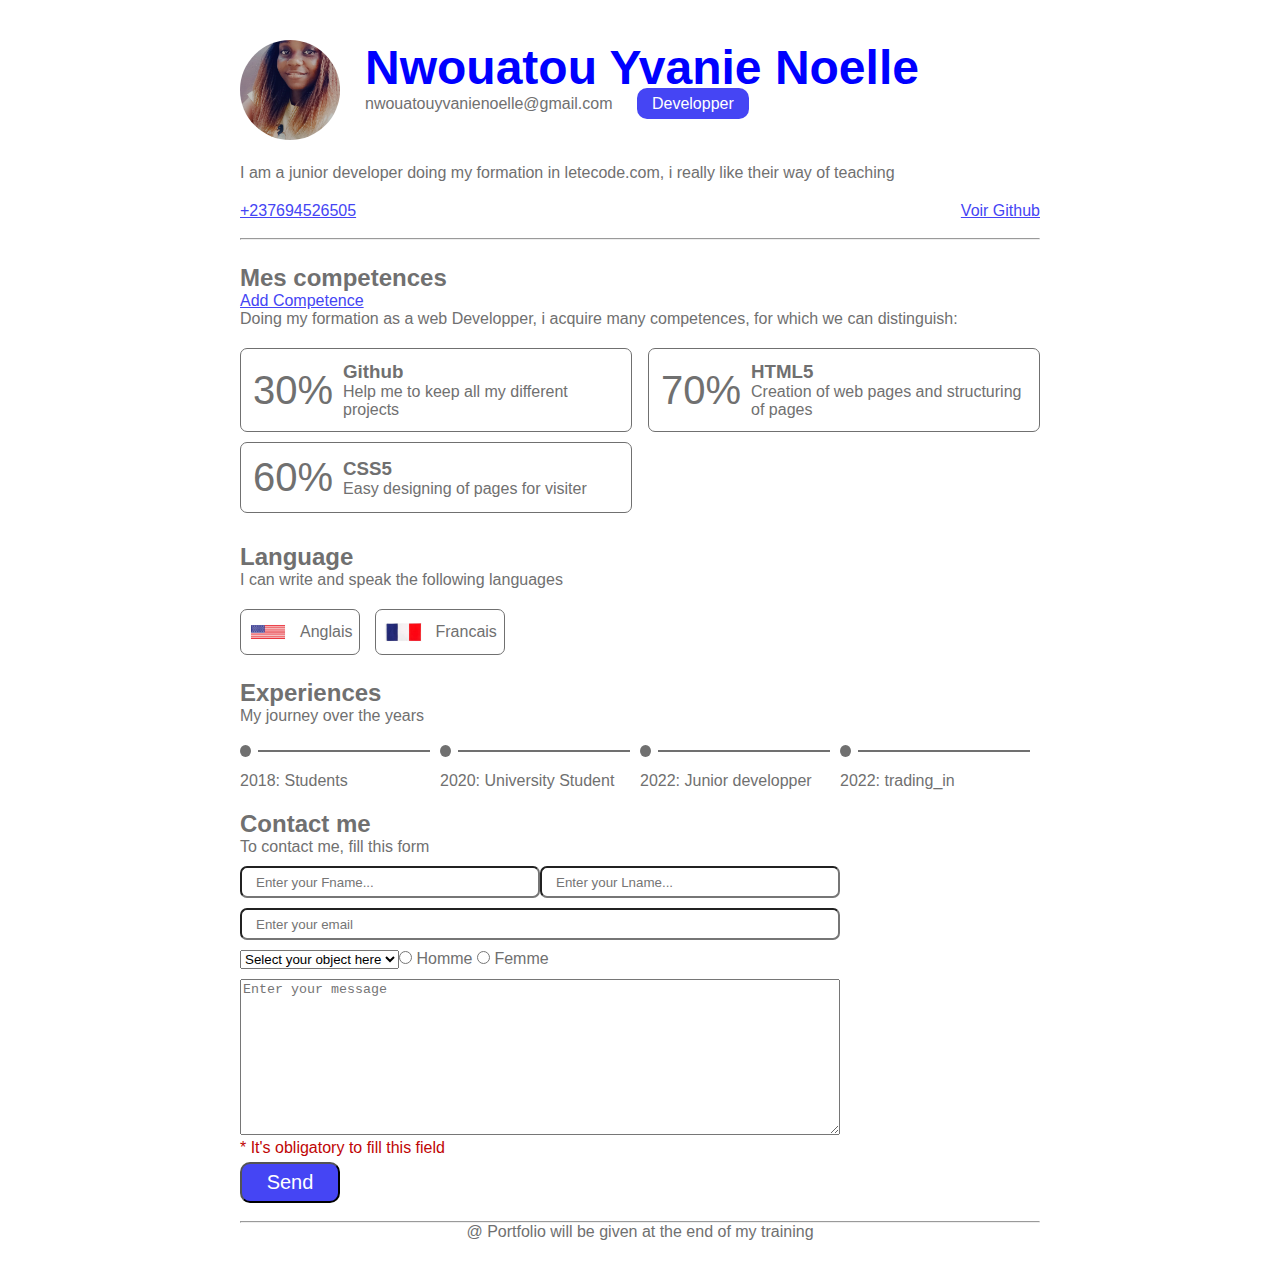
<file: index.html>
<!DOCTYPE html>
<html lang="en">
<head>
    <meta charset="UTF-8">
    <meta http-equiv="X-UA-Compatible" content="IE=edge">
    <meta name="viewport" content="width=device-width, initial-scale=1.0">
    <title>Professional_cv</title>
   <link rel="stylesheet" href="css/style.css">
</head>
<body>
    <div class="container">
        <header>
            <div class="picture">
                <img src="img/yva.png" alt="my_picture">
                <div class="personal_info">
                    <h1>Nwouatou Yvanie Noelle</h1>
                    <div class="info">
                        <a href="nwouatouyvanienoelle@gmail.com">nwouatouyvanienoelle@gmail.com</a>
                        <span class="role">Developper</span>
                    </div>
                </div>
            </div>
            <div class="bio">
                <p>I am a junior developer doing my formation in letecode.com, i really like their way of teaching</p>
                <div class="cont">
                    <a href="tel:+237694526505">+237694526505</a>
                    <a href="https://github.com/Yvanie">Voir Github</a>
                </div>
            </div>
            <br>
            <hr>
        </header>
        <section>
            <h2>Mes competences</h2>
            <div class="cont">
                <a href="addcompetence.html">Add Competence</a>
            </div>
            <p>Doing my formation as a web Developper, i acquire many competences, for which we can distinguish:  </p>
            <div class="skills">
                <div class="sub_skills">
                    <span class="prog">30%</span>
                    <div class="details">
                        <h3>Github</h3>
                        <p>Help me to keep all my different projects</p>
                    </div>
                </div>
                <div class="sub_skills">
                    <span class="prog">70%</span>
                    <div class="details">
                        <h3>HTML5</h3>
                        <p>Creation of web pages and structuring of pages</p>
                    </div>   
                </div>
                <div class="sub_skills">
                    <span class="prog">60%</span>
                    <div class="details">
                        <h3>CSS5</h3>
                        <p>Easy designing of pages for visiter</p>
                    </div>
                </div>
            </div>
        </section>
        <section>
            <h2>Language</h2>
            <p>I can write and speak the following languages</p>
            <div class="lang">
                <div class="sub_lang">
                    <img src="img/ang.jpg" alt="anglais">
                    <span class="expers">Anglais</span>
                </div>
                <div class="sub_lang">
                    <img src="img/franc.jpg" alt="francais">
                    <span>Francais</span>
                </div>
            </div>
        </section>
        <section>
            <h2>Experiences</h2>
            <p>My journey over the years</p>
            <div class="expert">
                <div class="sub_expert">
                    <div class="timeline">
                        <span class="circle"></span>
                        <hr class="line">
                    </div>
                    <p>2018: Students</p>
                </div>
                <div class="sub_expert">
                    <div class="timeline">
                        <span class="circle"></span>
                        <hr class="line">
                    </div>
                    <p>2020: University Student</p>
                </div>
                <div class="sub_expert">
                    <div class="timeline">
                        <span class="circle"></span>
                        <hr class="line">
                    </div>
                    <p>2022: Junior developper</p>
                </div>
                <div class="sub_expert">
                    <div class="timeline">
                        <span class="circle"></span>
                        <hr class="line">
                    </div>
                    <p>2022: trading_in</p>
                </div>
            </div>
        </section>
        <section>
            <h2>Contact me</h2>
            <p>To contact me, fill this form</p>
            <div class="form-container">
                <form action="">
                    <div class="form-group-row">
                        <div class="control">
                            <input type="text" placeholder="Enter your Fname...">
                        </div>
                        <div class="control">
                            <input type="text" placeholder="Enter your Lname...">
                        </div>
                    </div>
                    <div class="form-group-full">
                        <div class="control">
                            <input type="text" placeholder="Enter your email">
                        </div>
                    </div>
                    <div class="form-group">
                        <div class="control-radio">
                            <select name="" id="">
                                <option value="">Select your object here</option>
                                <option value="">Object_1</option>
                                <option value="">Object_2</option>
                                <option value="">Object_3</option>
                                <option value="">Object_4</option>
                            </select>
                            <div class="radio-input">
                                <input type="radio" name="sexe" id="male">
                                <label for="male">Homme</label>
                                <input type="radio" name="sexe" id="female">
                                <label for="female">Femme</label>
                            </div>
                        </div>
                    </div>
                    <div class="form-group">
                        <div class="control">
                            <textarea name="" id="" cols="30" rows="10" placeholder="Enter your message"></textarea>
                            <br>
                            <span class="feedback">* It's obligatory to fill this field</span>
                        </div>
                    </div>
                    <div class="form-group1">
                        <button type="submit" class="btn">Send</button>
                    </div>
                </form>
            </div>
        </section>
        <footer>
            <br>
            <hr>
            <p>@ Portfolio will be given at the end of my training</p>
        </footer>
    </div>
</body>
</html>
</file>
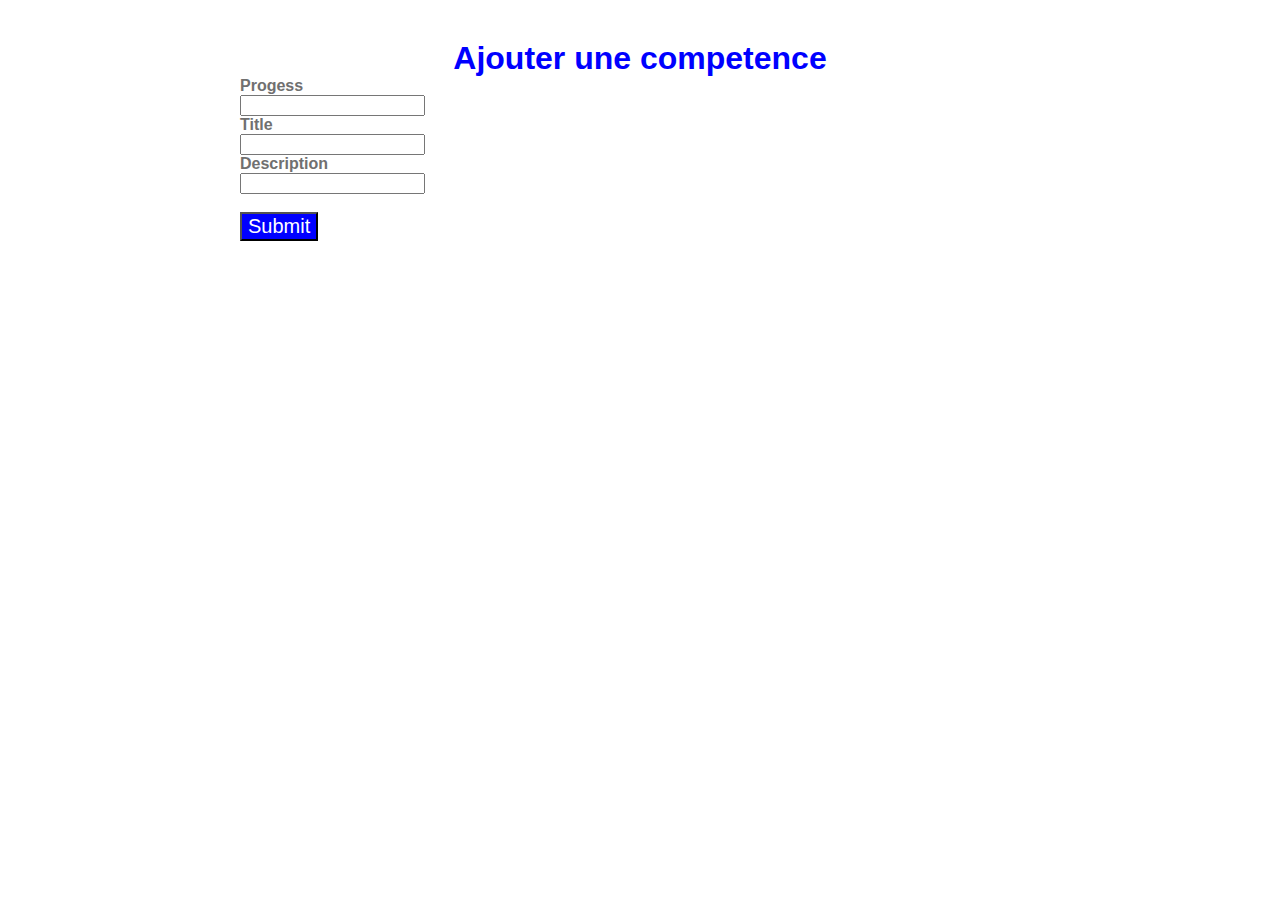
<file: addcompetence.html>
<!DOCTYPE html>
<html lang="en">
<head>
    <meta charset="UTF-8">
    <meta http-equiv="X-UA-Compatible" content="IE=edge">
    <meta name="viewport" content="width=device-width, initial-scale=1.0">
    <title>Ajouter une competence</title>
    <link rel="stylesheet" href="css/style.css">
</head>
<body>
    <div class="container">
        <h1>Ajouter une competence</h1>
        <form name="form" id="form" onsubmit="event.preventDefault()">
            <div>
                <label for="progress"><b>Progess</b> </label><br>
                <input type="number" name="progress" id="progress" required >
            </div>
            <div>
                <label for="title"><b>Title</b></label><br>
                <input type=" text" name="title" id="title" required>
            </div>
            <div>
                <label for="description"><b>Description</b></label><br>
                <input type=" text" name="description" id="description" required>
            </div><br>
            <div class="btn">
                <button class="btn" type="submit" >Submit</button>
            </div>
        </form>
        <br>
        <section>
            
        </section>
    </div>
    <script src="js/script.js"></script>
</body>
</html>
</file>
<file: css/style.css>
*{
    box-sizing: border-box;
    margin: 0;
}
body{
    color: #707070;
    font-family: arial,Arial, Helvetica, sans-serif;
}
a{
    color: #707070;
    text-decoration: none;
}
.container {
    max-width: 800px;
    margin: 40px auto;
}
header .picture{
    display: flex;
    margin-bottom: 24px;
}
header .picture img{
    width: 100px;
    height: 100px;
    border-radius: 50%;
    object-fit: cover;
}
header .picture .personal_info{
    margin-left: 25px;
}
header .picture h1{
    font-size: 3em;
}
header .picture .info .role{
   background-color: #4545f4; 
   color: #fff;
   padding: 7px 15px;
   border-radius: 10px;
   margin-left: 20px;
}
header .bio p{
    margin-bottom: 20px;
}
header .bio .cont{
    display: flex;
    justify-content: space-between;
}
header .bio a{
    color: #4545f4;
    text-decoration: underline;
}
header{
    margin-bottom:24px ;
}
header hr{
    margin-bottom: 10px;
}
section .skills{
    display: flex;
    justify-content:space-between;
    margin-top: 20px;
    flex-wrap: wrap;
    margin-bottom: 20px;
}
section .sub_skills{
    border: 1px solid #707070;
    border-radius: 7px;
    padding:12px;
    display: flex;
    align-items: center;
    width: 49%;
    margin-bottom: 10px;
}
.skills .sub_skills .prog{
    font-size: 40px;
    margin-right: 10px;
}
.skills .sub_skills:hover{
    background-color: #4545f4;
    border: none;
    color: #fff;
}
.lang{
    display: flex;
    margin-top: 20px;
}
.lang .sub_lang{
    border: 1px solid #707070;
    display: flex;
    align-items: center;
    margin-right: 15px;
    padding: 7px;
    border-radius: 7px;
    margin-bottom: 24px;
}
.lang .sub_lang:hover{
    background-color: #4545f4;
    color: white;
}
.lang .sub_lang img{
    width: 40px;
    height: 30px;
    margin-right: 12px;
   
}
.expert{
    display: flex;
    margin-top: 20px;
}
.expert .sub_expert{
    width: 25%;
    padding-right: 10px;
}
.expert .sub_expert .timeline{
    display: flex;
    align-items: center;
}
.expert .sub_expert .timeline .line{
    width: 100%;
    margin-left: 7px;
    border: none;
    height: 2px;
    background-color:#707070;
}
.expert .sub_expert .circle{
    background-color:#707070;
   width: 12px;
   height: 12px;
   display: block;
   border-radius: 50%;
}
.expert .sub_expert .timeline:hover .line,
.expert .sub_expert .timeline:hover .circle{
    background-color: #4545f4;
}
.expert .sub_expert p{
    margin-top: 15px;
    margin-bottom: 20px;
}
.form-container form{
    margin-top: 10px;
}
.form-group-row{
    display: flex;
    flex-wrap: wrap;
}
.form-group-row .control input{
    width: 300px;
    height: 25px;
    border-radius: 7px;
    padding: 14px;
}
.form-group-full .control input{
    width: 75%;
    height: 25px;
    border-radius: 7px;
    padding: 14px;
    margin-top: 10px;
}
.form-group .control-radio{
    margin-top: 10px;
    display: flex;
}
.form-group .control textarea{
    width: 600px;
    margin-top: 10px;
}
.form-group .control .feedback{
    margin-top: 20px;
    color: #c00505;
}
.form-group1 .btn{
    margin-top: 5px;
    width: 100px;
    border-radius: 10px;
    background-color: #4545f4;
    font-size: 20px;
    color: #fff;
    padding: 7px;
}
footer p{
    text-align: center;
}
.cont a{
    color: #4545f4;
    text-decoration: underline;
}
.btn{
    background-color: rgb(0, 0, 255);
    color: white;
    width: fit-content;
    font-size: 20px;
    border-radius: 4px solid;
}
h1{
    color: rgb(0, 0, 255);
    text-align: center;
}
</file>
